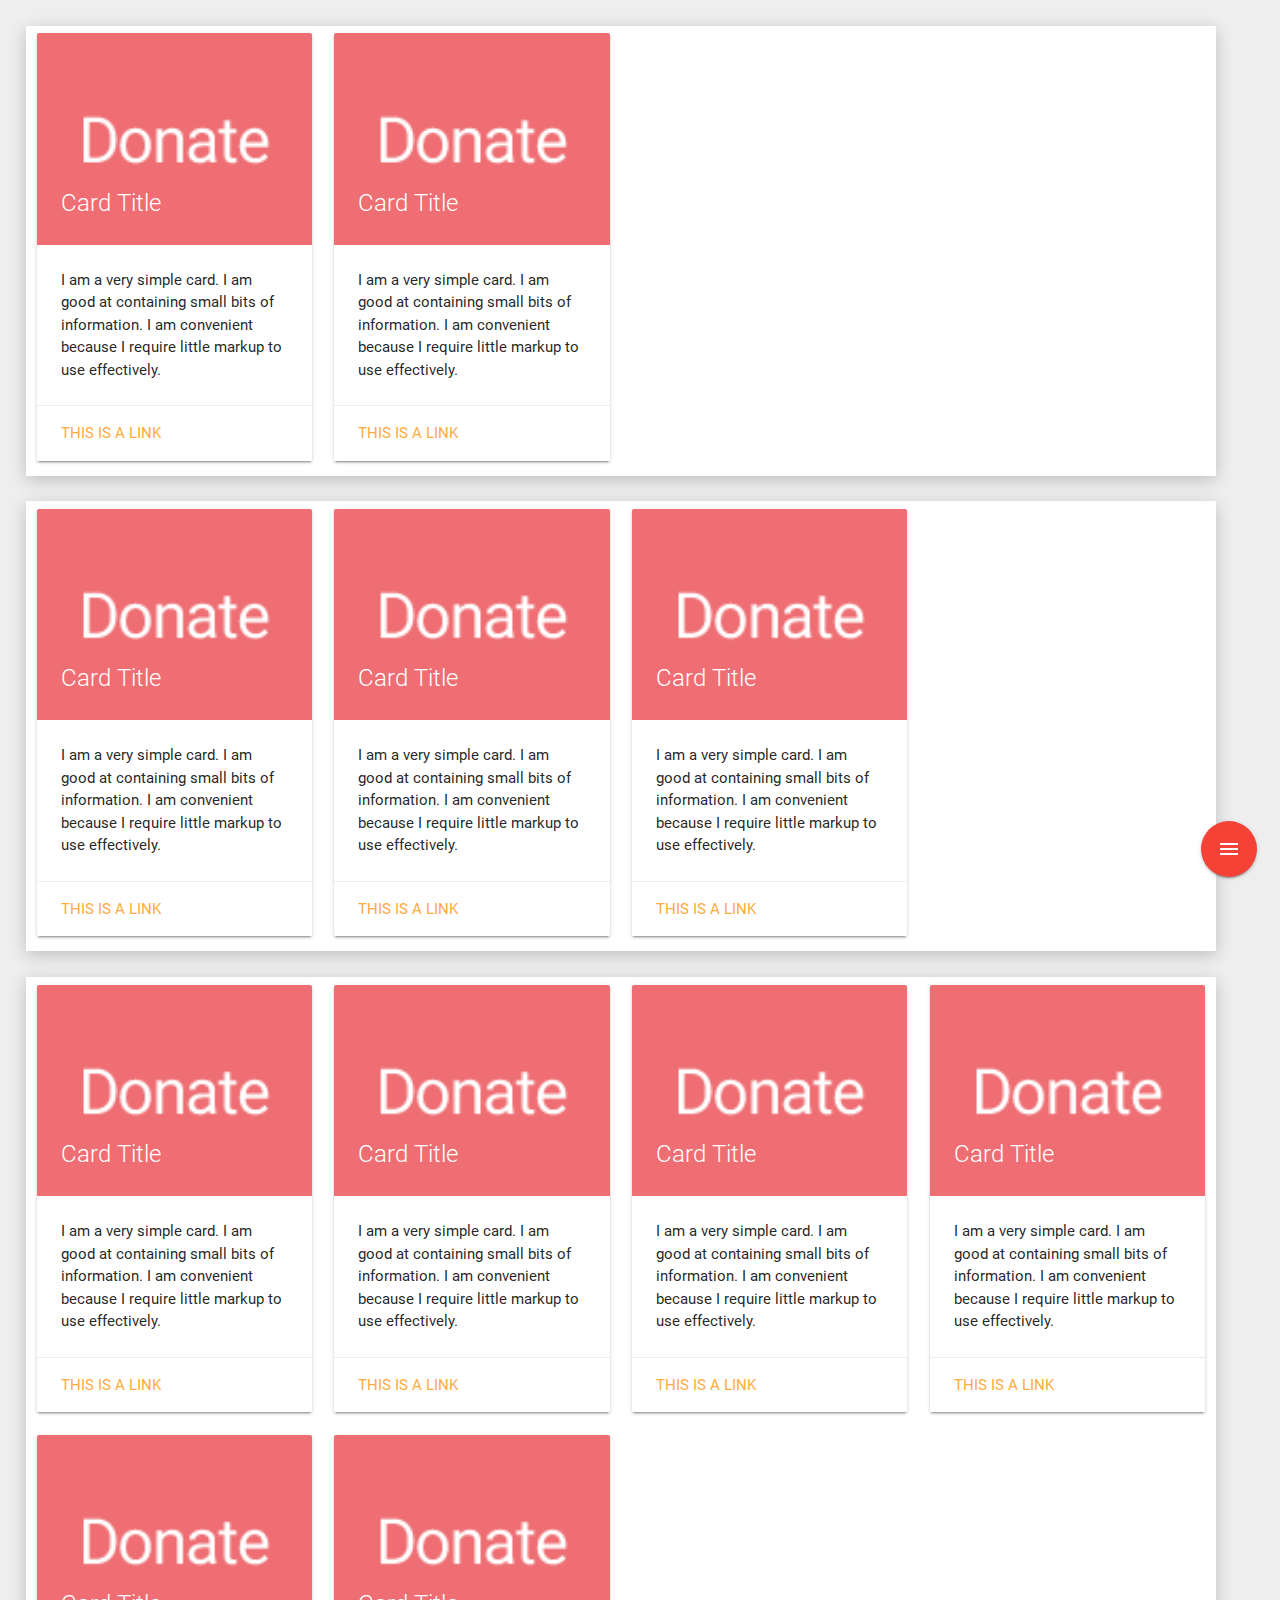
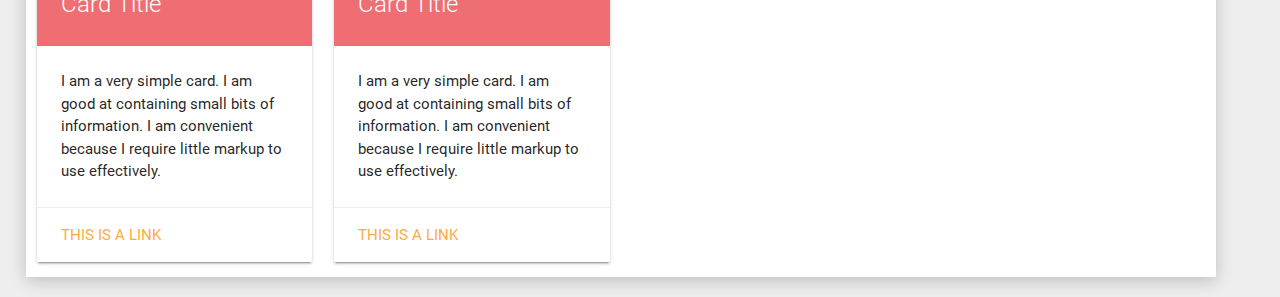
<file: index.html>
<!doctype html>
<html lang="en">
<head>
	<meta charset="UTF-8">
	<title>Document</title>
	<link type="text/css" rel="stylesheet" href="css/MaterialIcons.css"  media="screen,projection"/>
	<link type="text/css" rel="stylesheet" href="css/materialize.min.css"  media="screen,projection"/>
	<link type="text/css" rel="stylesheet" href="css/main.css"  media="screen,projection"/>

</head>
<body style="background-color:#eee">
	
	<div class="index-border">	  
		<div class="row">
	        <div class="col s6 m3">
	          <div class="card">
	            <div class="card-image">
	              <img src="img/donate.png">
	              <span class="card-title">Card Title</span>
	            </div>
	            <div class="card-content">
	              <p>I am a very simple card. I am good at containing small bits of information.
	              I am convenient because I require little markup to use effectively.</p>
	            </div>
	            <div class="card-action">
	              <a href="#">This is a link</a>
	            </div>
	          </div>
	        </div>
			<div class="col s6 m3">
	          <div class="card">
	            <div class="card-image">
	              <img src="img/donate.png">
	              <span class="card-title">Card Title</span>
	            </div>
	            <div class="card-content">
	              <p>I am a very simple card. I am good at containing small bits of information.
	              I am convenient because I require little markup to use effectively.</p>
	            </div>
	            <div class="card-action">
	              <a href="#">This is a link</a>
	            </div>
	          </div>
	        </div>

	      </div>
      </div>

      <div class="index-border">	  
		<div class="row">
	        <div class="col s6 m3">
	          <div class="card">
	            <div class="card-image">
	              <img src="img/donate.png">
	              <span class="card-title">Card Title</span>
	            </div>
	            <div class="card-content">
	              <p>I am a very simple card. I am good at containing small bits of information.
	              I am convenient because I require little markup to use effectively.</p>
	            </div>
	            <div class="card-action">
	              <a href="#">This is a link</a>
	            </div>
	          </div>
	        </div>
			<div class="col s6 m3">
	          <div class="card">
	            <div class="card-image">
	              <img src="img/donate.png">
	              <span class="card-title">Card Title</span>
	            </div>
	            <div class="card-content">
	              <p>I am a very simple card. I am good at containing small bits of information.
	              I am convenient because I require little markup to use effectively.</p>
	            </div>
	            <div class="card-action">
	              <a href="#">This is a link</a>
	            </div>
	          </div>
	        </div>
			<div class="col s6 m3">
	          <div class="card">
	            <div class="card-image">
	              <img src="img/donate.png">
	              <span class="card-title">Card Title</span>
	            </div>
	            <div class="card-content">
	              <p>I am a very simple card. I am good at containing small bits of information.
	              I am convenient because I require little markup to use effectively.</p>
	            </div>
	            <div class="card-action">
	              <a href="#">This is a link</a>
	            </div>
	          </div>
	        </div>

	      </div>
      </div>

      <div class="index-border">	  
		<div class="row">
	        <div class="col s6 m3">
	          <div class="card">
	            <div class="card-image">
	              <img src="img/donate.png">
	              <span class="card-title">Card Title</span>
	            </div>
	            <div class="card-content">
	              <p>I am a very simple card. I am good at containing small bits of information.
	              I am convenient because I require little markup to use effectively.</p>
	            </div>
	            <div class="card-action">
	              <a href="#">This is a link</a>
	            </div>
	          </div>
	        </div>
			<div class="col s6 m3">
	          <div class="card">
	            <div class="card-image">
	              <img src="img/donate.png">
	              <span class="card-title">Card Title</span>
	            </div>
	            <div class="card-content">
	              <p>I am a very simple card. I am good at containing small bits of information.
	              I am convenient because I require little markup to use effectively.</p>
	            </div>
	            <div class="card-action">
	              <a href="#">This is a link</a>
	            </div>
	          </div>
	        </div>
	        <div class="col s6 m3">
	          <div class="card">
	            <div class="card-image">
	              <img src="img/donate.png">
	              <span class="card-title">Card Title</span>
	            </div>
	            <div class="card-content">
	              <p>I am a very simple card. I am good at containing small bits of information.
	              I am convenient because I require little markup to use effectively.</p>
	            </div>
	            <div class="card-action">
	              <a href="#">This is a link</a>
	            </div>
	          </div>
	        </div>
			<div class="col s6 m3">
	          <div class="card">
	            <div class="card-image">
	              <img src="img/donate.png">
	              <span class="card-title">Card Title</span>
	            </div>
	            <div class="card-content">
	              <p>I am a very simple card. I am good at containing small bits of information.
	              I am convenient because I require little markup to use effectively.</p>
	            </div>
	            <div class="card-action">
	              <a href="#">This is a link</a>
	            </div>
	          </div>
	        </div>
	        <div class="col s6 m3">
	          <div class="card">
	            <div class="card-image">
	              <img src="img/donate.png">
	              <span class="card-title">Card Title</span>
	            </div>
	            <div class="card-content">
	              <p>I am a very simple card. I am good at containing small bits of information.
	              I am convenient because I require little markup to use effectively.</p>
	            </div>
	            <div class="card-action">
	              <a href="#">This is a link</a>
	            </div>
	          </div>
	        </div>
			<div class="col s6 m3">
	          <div class="card">
	            <div class="card-image">
	              <img src="img/donate.png">
	              <span class="card-title">Card Title</span>
	            </div>
	            <div class="card-content">
	              <p>I am a very simple card. I am good at containing small bits of information.
	              I am convenient because I require little markup to use effectively.</p>
	            </div>
	            <div class="card-action">
	              <a href="#">This is a link</a>
	            </div>
	          </div>
	        </div>

	      </div>
      </div>

	  <div class="fixed-action-btn horizontal click-to-toggle">
	    <a class="btn-floating btn-large red">
	      <i class="material-icons">menu</i>
	    </a>
	    <ul>
	      <li><a class="btn-floating red"><i class="material-icons">insert_chart</i></a></li>
	      <li><a class="btn-floating yellow darken-1"><i class="material-icons">format_quote</i></a></li>
	      <li><a class="btn-floating green"><i class="material-icons">publish</i></a></li>
	      <li><a class="btn-floating blue"><i class="material-icons">attach_file</i></a></li>
	    </ul>
	  </div>


</body>
<script type="text/javascript" src="js/jquery.js"></script>
<script type="text/javascript" src="js/materialize.min.js"></script>
</html>
</file>
<file: css/MaterialIcons.css>
@font-face {
  font-family: 'Material Icons';
  font-style: normal;
  font-weight: 400;
  src: url(../fonts/icon.woff2) format('woff2');
}

.material-icons {
  font-family: 'Material Icons';
  font-weight: normal;
  font-style: normal;
  font-size: 24px;
  line-height: 1;
  letter-spacing: normal;
  text-transform: none;
  display: inline-block;
  white-space: nowrap;
  word-wrap: normal;
  direction: ltr;
  -webkit-font-feature-settings: 'liga';
  -webkit-font-smoothing: antialiased;
}
</file>
<file: css/main.css>
.index-border{
    margin: 2% 5% 0 2%;
    box-shadow: 1px 1px #000;
    box-shadow: 0px 4px 16px rgba(0, 0, 0, 0.2);
    background-color: #fff;
}
</file>
